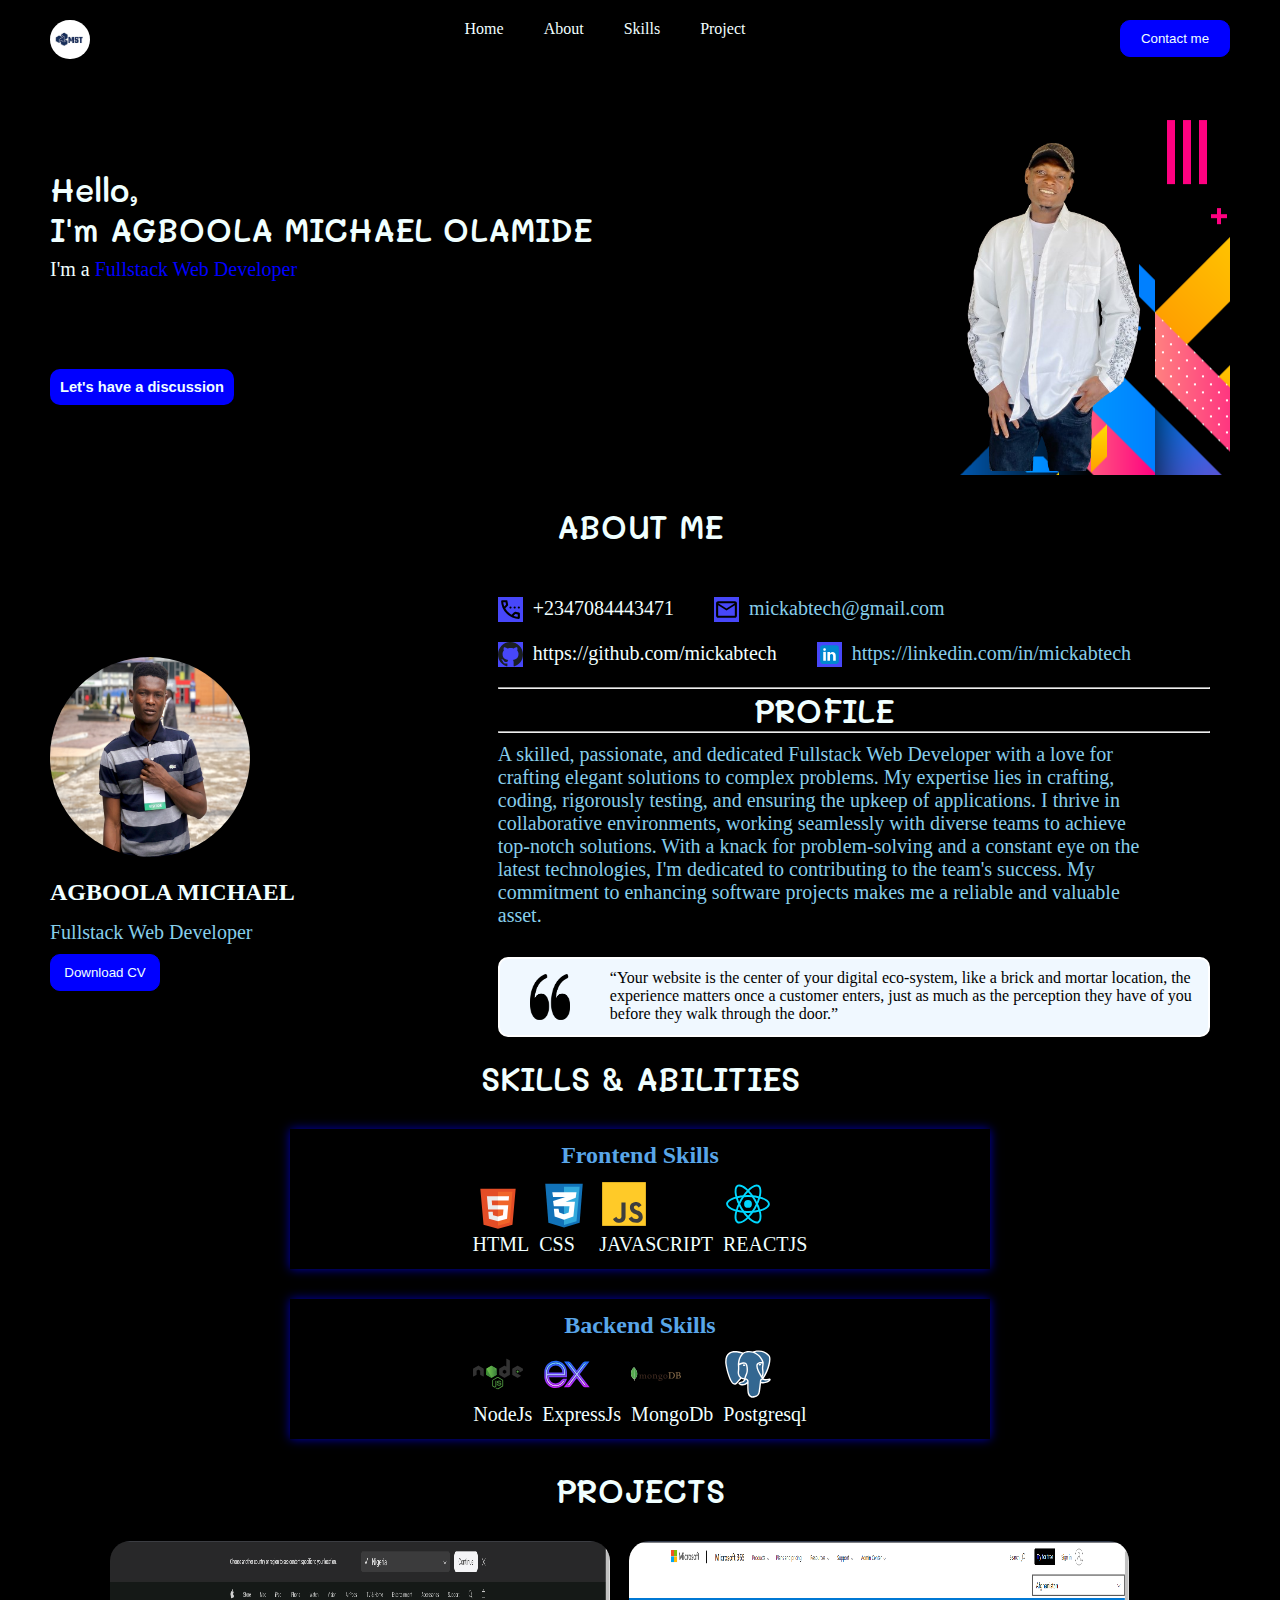
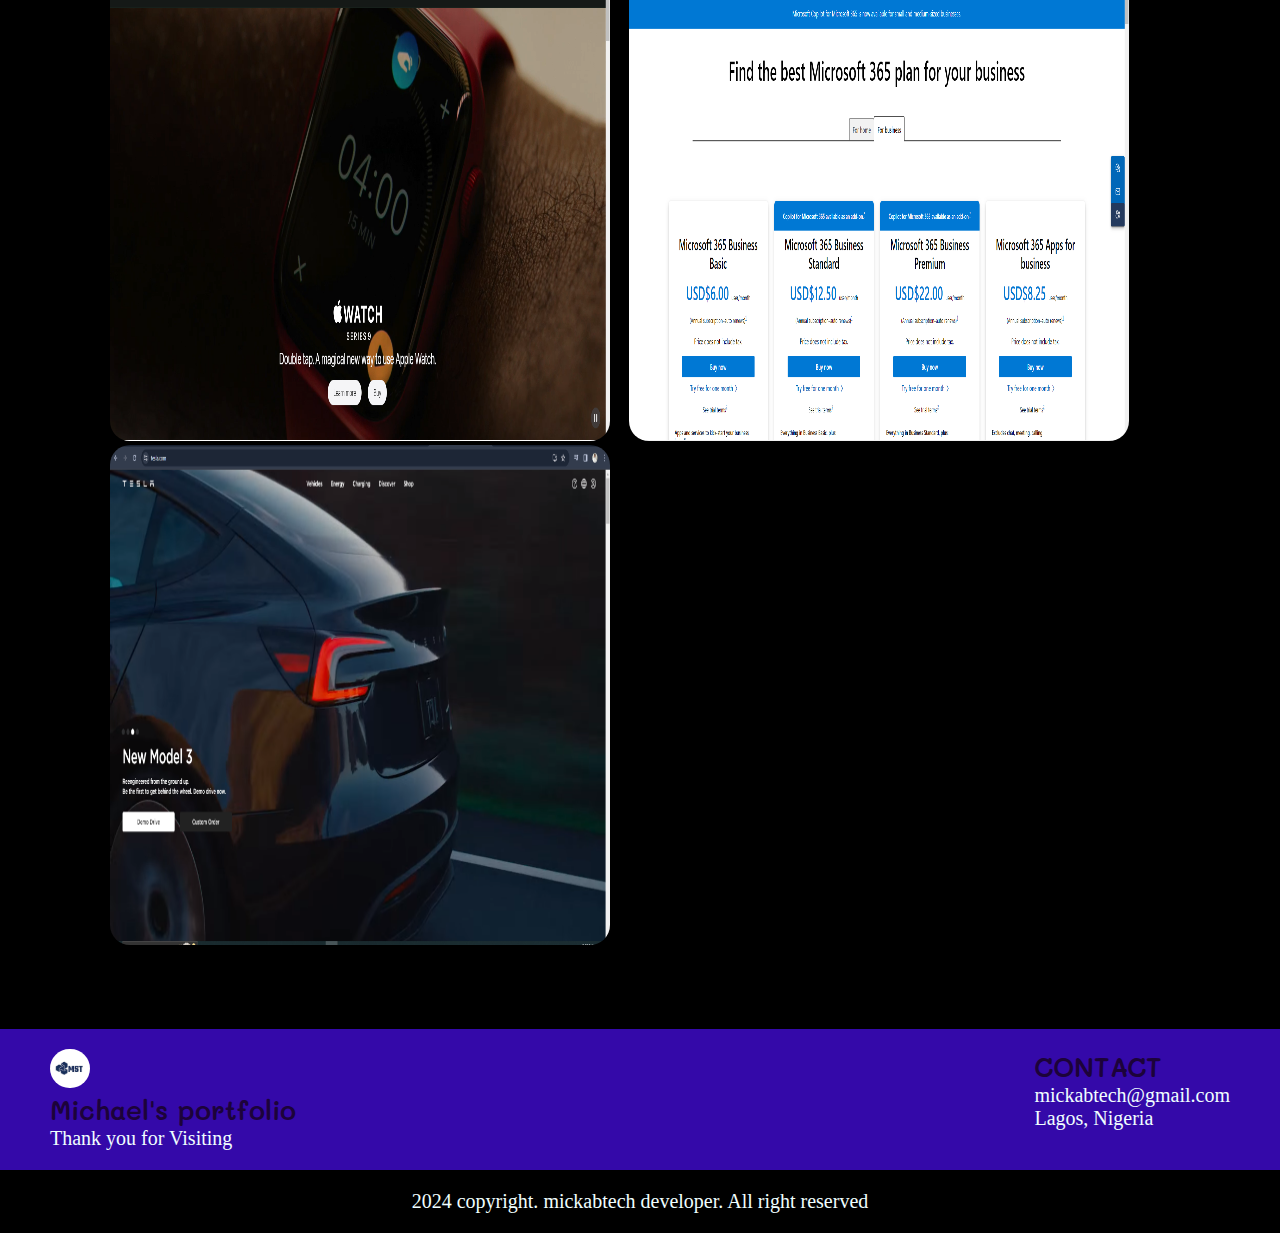
<file: index.html>
<!DOCTYPE html>
<html lang="en">
  <head>
    <meta charset="UTF-8" />
    <meta name="viewport" content="width=device-width, initial-scale=1.0" />
    <title>Agboola Michael</title>
    <link rel="stylesheet" href="styles.css" />
    <link rel="shortcut icon" href="./asset/image0.jpeg" type="image/x-icon" />
    <!-- start of mali font -->
    <link rel="preconnect" href="https://fonts.googleapis.com" />
    <link rel="preconnect" href="https://fonts.gstatic.com" crossorigin />
    <link
      href="https://fonts.googleapis.com/css2?family=Mali:ital,wght@0,200;0,300;0,400;0,500;0,600;0,700;1,200;1,300;1,400;1,500;1,600;1,700&display=swap"
      rel="stylesheet"
    />
    <!-- End of mali font -->
    <!-- Inserting icon -->
    <link
      rel="stylesheet"
      href="https://fonts.googleapis.com/css2?family=Material+Symbols+Outlined:opsz,wght,FILL,GRAD@20..48,100..700,0..1,-50..200"
    />
    <!-- End of icon -->
  </head>
  <body>
    <main id="Home">
      <nav>
        <img src="./asset/image0.jpeg" alt="" srcset="" class="logo" />
        <ul class="nav-links">
          <a href="#Home"><li>Home</li></a>
          <a href="#About"><li>About</li></a>
          <a href="#skills"><li>Skills</li></a>
          <a href="#projects"><li>Project</li></a>
        </ul>
        <a href="./contact.html" target="_blank"
          ><button type="submit" class="btn">Contact me</button></a
        >
        <div class="hamburger-menu">
          <div class="bar"></div>
          <div class="bar"></div>
          <div class="bar"></div>
        </div>
      </nav>
      <section class="hdesign">
        <div class="hdesign1">
          <h1>Hello,</h1>
          <h1>I'm AGBOOLA MICHAEL OLAMIDE</h1>
          <p>I'm a <span>Fullstack Web Developer</span></p>
          <a href="https://wa.link/6i18tg" target="_blank"><button class="lbtn">Let's have a discussion</button></a>
        </div>
        <div class="hdesign2">
          <div class="bg2">
            <img src="./asset/image1png.png" alt="" class="passport" />
          </div>
        </div>
      </section>
      <section>
        <h1 class="center" id="About">ABOUT ME</h1>
        <div class="sdesign">
          <div class="sdesign1">
            <img src="./asset/IMG_0147.jpg" alt="" class="picture" />
            <h2>AGBOOLA MICHAEL</h2>
            <p class="little">Fullstack Web Developer</p>
            <a href="https://drive.google.com/file/d/10ccm0tKYGtVJYM_7R9gAjFeUicIn4pOE/view?usp=sharing" target="_blank"><button class="btn">Download CV</button></a>
          </div>
          <div class="sdesign2">
            <div class="zlx">
              <div class="flx">
                <a href="tel:+2347084443471"
                  ><div class="flx">
                    <img src="./asset/call.svg" alt="" srcset="" class="ldn" />
                    <p>+2347084443471</p>
                  </div></a
                >
                <a href="mailto:mickabtech@gmail.com"
                  ><div class="flx">
                    <img src="./asset/mail.svg" alt="" srcset="" class="ldn" />
                    <p class="little">mickabtech@gmail.com</p>
                  </div></a
                >
              </div>

              <div class="flx">
                <a href="https://github.com/mickabtech"
                  ><div class="flx">
                    <img src="./asset/github.svg" alt="" srcset="" class="ldn" />
                    <p>https://github.com/mickabtech</p>
                  </div></a
                >
                <a href="https://linkedin.com/in/mickabtech"
                  ><div class="flx">
                    <img src="./asset/linkedin.svg" alt="" srcset="" class="ldn" />
                    <p class="little">https://linkedin.com/in/mickabtech</p>
                  </div></a
                >
              </div>

              <hr>

              <h1 class="center">PROFILE</h1>

              <hr>

              <p class="profile">A skilled, passionate, and dedicated Fullstack Web Developer with a love for crafting elegant solutions to complex problems. My expertise lies in crafting, coding, rigorously testing, and ensuring the upkeep of applications. I thrive in collaborative environments, working seamlessly with diverse teams to achieve top-notch solutions. With a knack for problem-solving and a constant eye on the latest technologies, I'm dedicated to contributing to the team's success. My commitment to enhancing software projects makes me a reliable and valuable asset.</p>

              <div class="quot">
                <img src="./asset/quote.png" alt="" class="qbt">
                <p class="qwt">“Your website is the center of your digital eco-system, like a brick and mortar location, the experience matters once a customer enters, just as much as the perception they have of you before they walk through the door.”</p>
              </div>
            </div>
          </div>
        </div>
      </section>
      <section id="skills" class="skills">
        <h1 class="center">SKILLS & ABILITIES</h1>
        <div class="shbox">
          <h2 class="pre">Frontend Skills</h2>
          <div class="flxj">
            <div>
              <img src="./asset/html-5-logo-svgrepo-com.svg" alt="" class="simg">
              <p>HTML</p>
            </div>
            <div>
              <img src="./asset/css-3-svgrepo-com.svg" alt="" class="simg">
              <p>CSS</p>
            </div>
            <div>
              <img src="./asset/js-svgrepo-com.svg" alt="" class="simg">
              <p>JAVASCRIPT</p>
            </div>
            <div>
              <img src="./asset/reactjs-svgrepo-com.svg" alt="" class="simg">
              <p>REACTJS</p>
            </div>
          </div>
        </div>
        <div class="shbox">
          <h2 class="pre">Backend Skills</h2>
          <div class="flxj">
            <div>
              <img src="./asset/nodejs-svgrepo-com.svg" alt="" class="simg">
              <p>NodeJs</p>
            </div>
            <div>
              <img src="./asset/icons8-express-js.svg" alt="" class="simg">
              <p>ExpressJs</p>
            </div>
            <div>
              <img src="./asset/mongodb-logo-svgrepo-com.svg" alt="" class="simg">
              <p>MongoDb</p>
            </div>
            <div>
              <img src="./asset/postgresql-svgrepo-com.svg" alt="" class="simg">
              <p>Postgresql</p>
            </div>
          </div>
        </div>
      </section>
      <section id="projects" class="projects">
        <h1 class="center">PROJECTS</h1>
        <div class="flxj">
          <div class="ppimg">
            <a href="https://apple.com" target="_blank"><img src="./asset/apple.PNG" alt="" class="pimg"></a>
            <a href="https://microsoft.com" target="_blank"><img src="./asset/microsoft.PNG" alt="" class="pimg"></a>
            <a href="https://tesla.com.com" target="_blank"><img src="./asset/tesla.PNG" alt="" class="pimg"></a>
          </div>
        </div>
        
      </section>
      
    </main>

    <footer>
      <section class="foot">
        <div>
          <img src="./asset/image0.jpeg" alt="" class="logo">
          <h1 class="h1b">Michael's portfolio</h1>
          <p class="p1b">Thank you for Visiting</p>
        </div>
        <div>
          <h1 class="h1b">CONTACT</h1>
          <p class="p1b">mickabtech@gmail.com</p>
          <p class="p1b">Lagos, Nigeria</p>
        </div>
      </section>
      <section class="foot1">
        <p>2024 copyright. <a href="https://wa.link/6i18tg" target="_blank">mickabtech developer.</a> All right reserved</p>
      </section>
    </footer>
    <script src="index.js"></script>
  </body>
</html>
</file>
<file: styles.css>
*{
  margin: 0;
  padding: 0;
  box-sizing: border-box;
  color: azure;
}

main{
  padding: 20px 50px;
  background-color: black;
  height: 100%;
  width: 100%;
}

nav, .nav-links{
  display: flex;
  justify-content: space-between;
}

a{
  text-decoration: none;
}

a:active{
  text-decoration: underline;
}

.nav-links,li{
  list-style-type: none;
  gap: 40px;
}

li:hover{
  color: blue;
  border: 1px solid white;
  padding: 0 10px;
  border-radius: 3px;
}

.logo{
  width: 40px;
  border-radius: 30px;
}

.btn{
  border: 1px solid blue;
  border-radius: 10px;
  padding: 10px;
  width: 110px;
  background-color: blue;
}

.btn:hover, .lbtn:hover{
  background-color: white;
  color: blue;
}

h1{
  font-family: "Mali", cursive;
  font-weight: 600;
  font-style: normal;
  font-size: 24pt;
}

span{
  color: blue;
}

p{
  font-family: Cambria, Cochin, Georgia, Times, 'Times New Roman', serif;
  font-size: 15pt;
}
.hdesign, .sdesign{
  display: flex;
  gap: 20px;
  padding-top: 30px;
}

.hdesign1{
  width: 50%;
  padding-top: 80px;
  line-height: 2.5rem;
}
.hdesign2{
  width: 50%;
  padding: 30px 0;
}

.bg2{
  width: 300px;  
  float: right;
  background: url(./asset/bgpassport.png);
}

.passport{
  width: 250px;
}

.lbtn{
  font-family: 'Segoe UI', Tahoma, Geneva, Verdana, sans-serif;
  font-size: 11pt;
  padding:10px;
  border-radius: 10px;
  background-color: blue;
  border: none;
  font-weight: 600;
  margin-top: 80px;
}


.center{
  text-align: center;
}

.sdesign1{
  width: 30%;
  padding-top: 80px;
  line-height: 2.5rem;
}

.sdesign2{
padding: 20px;
width: 70%;
}

.picture{
  width: 200px;
  height: 200px;
  border-radius: 50%;

}

.little, .profile{
  color: skyblue;
}

.ldn{
  background-color: rgb(71, 71, 250);
  width: 25px
}

.flx{
  display:flex;
  gap: 10px;
  margin-bottom: 10px;
  margin-left: 30px;
}
.zlx{
  float: right;
}

hr{
  margin-left: 60px;
}

.profile{
  padding: 10px 60px;
}

.quot{
  border: 2px solid white;
  margin-top: 20px;
  margin-left: 60px;
  height: 80px;
  border-radius: 10px;
  background-color: aliceblue;
  display: flex;
}

.qbt{
  width: 40px;
  margin: 15px 30px 
}

.qwt{
  font-size: medium;
  color: black;
  padding: 10px;
}

.skills{
  display: flex;
  justify-content: center;
  align-items: center;
  flex-direction: column;
}
.shbox{
  display: flex;
  justify-content: center;
  align-items: center;
  flex-direction: column;
  border: 1px solid #000;
  box-shadow: 0 0 10px rgba(0, 0, 255, 0.7);
  height: 140px;
  width: 700px;
  margin-top: 30px;
  padding: 10px;
}

.flxj{
  display: flex;
  justify-content: center;
  align-items: center;
  gap: 10px;
}

.simg{
  width: 50px;
}

.pre{
  margin-bottom: 10px;
  color: rgb(89, 166, 233);
}

.projects, .ppimg{
  margin: 30px;
}


.pimg{
  width: 500px;
  height: 500px;
  border-radius: 20px;
  margin-right: 15px;
}

.foot{
  background-color: rgb(52, 9, 169);
  padding: 20px 50px;
  display: flex;
  justify-content: space-between;
}

.h1b{
  font-family: "Mali", cursive;
  font-weight: 600;
  font-style: normal;
  font-size: 20pt;
  color: rgb(28, 3, 58);
}

.foot1{
  background-color: black;
  padding: 20px 50px;
  text-align: center;
}

.hamburger-menu{
  display:none;
  flex-direction: column;
  cursor: pointer;
}


/* Media query for mobile */
@media (max-width: 768px) {
  .nav-links {
      display: none;
  }

  .hamburger-menu {
      display: flex;
  }

  nav{
      justify-content: space-between;
  }

  .nav-links.show {
    display: flex;
    flex-direction: column;
    background-color: #333;
    position: absolute;
    top: 0%;
    right: 0;
    width: 50%;
    padding: 20px;
    margin: 10px;
  }

  .bar {
    width: 25px;
    height: 3px;
    background-color: #fff;
    margin: 3px 0;
  }

  /* Styles for the active state of hamburger menu */
.hamburger-menu.active .bar:nth-child(1) {
  transform: rotate(-45deg) translate(-5px, 6px);
}

.hamburger-menu.active .bar:nth-child(2) {
  opacity: 0;
}

.hamburger-menu.active .bar:nth-child(3) {
  transform: rotate(45deg) translate(-5px, -6px);
}

h1{
  font-family: "Mali", cursive;
  font-weight: 600;
  font-style: normal;
  font-size: 12pt;
}

.hdesign1{
  width: 60%;
  padding-top: 80px;
  line-height: 2.5rem;
}
.hdesign2{
  width: 40%;

}

.bg2{
  display: flex;
  margin-right: -120px;
  margin-top: -20px;
}

.lbtn{
  width: 300px;

}

.center{
  margin-top: 30px;
}

.sdesign{
  display: flex;
  flex-direction: column;
  justify-content: center;
  align-items: center;
}

.sdesign1{
  width: 100%;
  padding-top: 10px;
  line-height: 2.5rem;
  margin-left: 50px;
}
.picture{
  margin-left: 10px;
}

.btn{
  margin-left: 50px;
}

.sdesign2{
  display: none;
  }

  .pimg{
    width: 300px;
    height: 200px;
    margin-bottom: 20px;
    margin-left: 20px;
  }

  .foot{
    background-color: rgb(52, 9, 169);
    padding: 20px 50px;
    display: block;
  }
}
</file>
